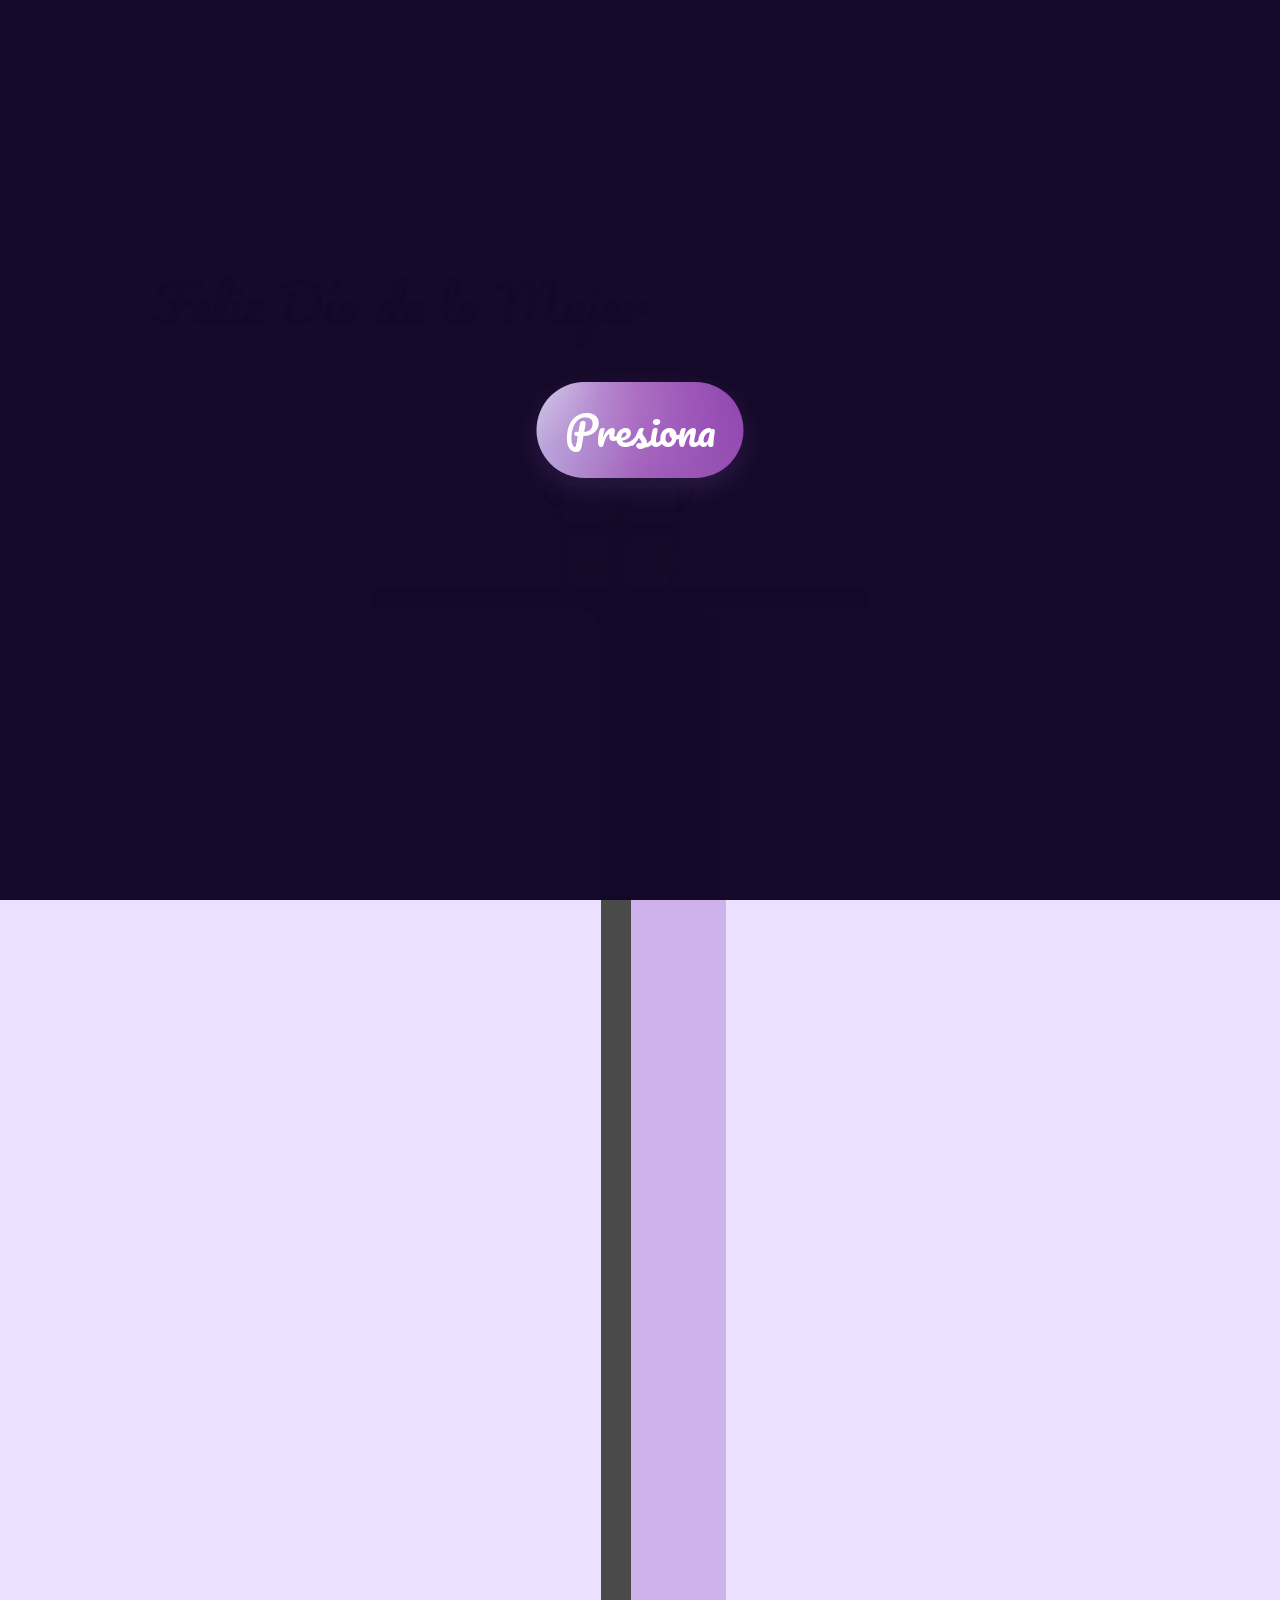
<file: diadelamujer_whatsapp_enviar.html>
<!DOCTYPE html>
<html lang="es">
  <head>
    <meta charset="UTF-8" />
    <meta
      name="viewport"
      content="width=device-width, initial-scale=1.0, maximum-scale=1.0, user-scalable=no"
    />
    <link
      href="https://fonts.googleapis.com/css2?family=Pacifico&display=swap"
      rel="stylesheet"
    />
    <title>Feliz Día de la Mujer</title>

    <!-- INLINED: styles.css -->
    <style>
html {
  overflow: hidden; 
}

body {
  background-color: rgba(235, 224, 255, 1); /* lavanda suave */
  display: flex;
  justify-content: center;
  align-items: center;
  height: 100vh;
}

/*Confeti Atras*/
#canvas1 {
  position: absolute; 
  top: 0;
  left: 0;
  display: block;
  pointer-events: none;
  z-index: 0;
}

/*Ajustamos para dejarlo en caida [contendor  de los objetos / mesa]*/
.contenedor {
  display: flex;
  flex-direction: column; 
  align-items: center;    
}

/* Portaretrato + torta + caja de regalo */
.portaretrato-torta-caja {
  display: flex;
  justify-content: center;
  align-items: flex-end;
  width: 520px;
  gap: 20px;
  position: relative;
  bottom: -50px;
}

/* Mesa */
.soporte {
  position: relative;
  width: 500px;
  left: -20px;
  bottom: -50px;
  height: 20px;
  border-radius: 100px;
  background-color: #4A4A4A;
}

.soporte::before {
  content: "";
  position: absolute;
  width: 100px;
  height: 1000px;
  background-color: #4A4A4A;
  left: 195px;
  top: 18px;
}

.soporte::after {
  content: "";
  position: absolute;
  background-color: rgba(235, 224, 255, 1);
  width: 95px;
  height: 1000px;
  border-radius: 30px 30px 0 0;
  left: 136px;
  top: 20px;
  box-shadow: 125px 0 rgba(205, 178, 235, 1);
}

/*PortaRetrato*/
.portaretrato {
  position: relative;
  display: flex;
  flex-direction: column;
  align-items: center;
}

.marco {
  width: 50px;
  height: 50px;
  padding: 5px;
  background-color: #bb7d4e; 
  border: 5px solid #8a5e3c; 
  box-shadow: 0 4px 8px rgba(0,0,0,0.5);
  display: flex;
  align-items: center;
  justify-content: center;
}

.marco img {
  width: 100%;
  height: 100%;
  object-fit: cover;
}

.soporte-marco {
  width: 50px;
  height: 15px;
  background-color: #8a5e3c; 
  margin-top: -5px;
  clip-path: polygon(0 0, 100% 0, 80% 100%, 20% 100%);
}

/*Torta De Cumpleaños*/
.torta-cumpleaños {
  position: relative;
  width: 274px;  /* mismo ancho que la torta */
  height: 180px; /* espacio para torta + vela + llama */
  display: flex;
  justify-content: center;
  align-items: flex-end;
}

.torta {
  position: absolute;
  overflow: hidden;
  width: 274px;
  height: 140px;
  background-color: #FDE8C8;
  bottom: 0; /* pegada abajo del contenedor */
  left: 0; /* centrada horizontalmente */
  border-radius: 30px 30px 0 0;
}

.torta:before {
  content: "";
  position: absolute;
  background-color: #D8B2F0; /* morado claro */
  width: 275px;
  height: 15px;
  top: 75px;
  box-shadow: 0 30px #D8B2F0;
}

.torta:after {
  content: "";
  position: absolute;
  background-color: #9B59B6; /* morado */
  width: 275px;
  height: 40px;
}

.chocolate {
  position: absolute;
  background-color: #9B59B6;
  width: 25px;
  height: 45px;
  top: 25px;
  left: 0;
  z-index: 1;
  border-radius: 50px;
  box-shadow: 25px 2px #F0E6FF, 50px -10px #9B59B6, 
              75px -5px #F0E6FF, 100px 3px #9B59B6,
              125px 0px #F0E6FF, 150px -5px #9B59B6,
              175px 3px #F0E6FF, 200px -5px #9B59B6,
              225px -10px #F0E6FF, 250px 4px #9B59B6;
}

.caja {
  position: relative;
  left: -20px;      
  width: 170px; /* ancho del objeto (aumentado) */
  height: 200px; /* alto total (caja + cinta + estrellas) (aumentado) */
  display: flex;
  justify-content: center;
  align-items: flex-end;
}

.vela:before {
  content: "";
  position: absolute;
  width: 15px;
  height: 15px;
  background-color: #8E44AD;
  top: 10px;
  box-shadow: 0 25px #8E44AD; 
}

.vela:after {
  content: "";
  position: absolute;
  width: 2px;
  height: 15px;
  background-color: black;
  top: -15px;
  left: 6px;
}

.llama {
  position: absolute;
  bottom: 210px; /* encima de la vela */
  left: calc(50% - 10px);
  width: 20px;
  height: 30px;
  background: radial-gradient(ellipse at bottom, rgba(255, 255, 180, 1) 0%, rgba(255, 200, 0, 0.9) 50%, rgba(255, 120, 0, 0.6) 80%, transparent 100%);
  border-radius: 50%;
  filter: blur(0.5px);
  animation: flama 0.15s infinite alternate ease-in-out;
  opacity: 0.95;
  cursor: pointer;
  z-index: 10000;
}

@keyframes flama {
  from {
    transform: scale(1, 1) translateY(0);
    background: radial-gradient(ellipse at bottom, rgba(255, 255, 180, 1) 0%, rgba(255, 200, 0, 0.9) 50%, rgba(255, 120, 0, 0.6) 80%, transparent 100%);
  }
  50% {
    transform: scale(1.1, 1.2) translateY(-2px);
    background: radial-gradient(ellipse at bottom, rgba(255, 255, 200, 1) 0%, rgba(255, 170, 0, 0.85) 50%, rgba(255, 80, 0, 0.5) 80%, transparent 100%);
  }
  to {
    transform: scale(0.9, 1.05) translateY(1px);
    background: radial-gradient(ellipse at bottom, rgba(255, 250, 180, 1) 0%, rgba(255, 190, 0, 0.88) 50%, rgba(255, 90, 0, 0.55) 80%, transparent 100%);
  }
}

/* Botón Presiona (reemplaza la llama): estilos bonitos e interactivos */
.boton-container {
  position: absolute;
  bottom: 110px; /* ajuste para que quede donde estaba la llama/torta */
  left: 50%;
  transform: translateX(-50%);
  z-index: 10001; /* encima del overlay (overlay tiene z-index:9999) */
}

.boton-presiona {
  -webkit-appearance: none;
  -moz-appearance: none;
  appearance: none;
  border: none;
  padding: 12px 28px;
  font-size: 41px;
  border-radius: 999px;
  background: linear-gradient(90deg, #B39DD8 0%, #9B59B6 50%, #8E44AD 100%);
  color: #fff;
  box-shadow: 0 10px 24px rgba(141, 100, 200, 0.18), 0 2px 6px rgba(0,0,0,0.12);
  cursor: pointer;
  transition: transform 0.12s ease, box-shadow 0.12s ease, filter 0.12s ease, opacity 0.25s ease;
  font-family: 'Pacifico';
  z-index: 10002; /* asegurar que el botón quede por encima */
  position: relative; /* para pseudo-elementos de efecto */
  overflow: hidden;
  animation: botonGlow 2s ease-in-out infinite;
}

.boton-presiona:hover {
  transform: translateY(-4px) scale(1.04);
  filter: brightness(1.06);
  box-shadow: 0 22px 50px rgba(142,68,173,0.30), 0 6px 18px rgba(108,52,131,0.12);
}
.boton-presiona::before {
  content: "";
  position: absolute;
  left: -60%;
  top: -40%;
  width: 220%;
  height: 180%;
  background: radial-gradient(circle at 20% 20%, rgba(255,255,255,0.6), rgba(255,255,255,0.12) 24%, transparent 48%),
              radial-gradient(circle at 80% 80%, rgba(179,157,216,0.12), transparent 40%);
  transform: translateX(0) rotate(10deg);
  transition: transform 0.6s ease, opacity 0.45s ease;
  pointer-events: none;
  opacity: 1;
  mix-blend-mode: screen;
  filter: blur(6px);
}
.boton-presiona:hover::before {
  transform: translateX(40%) rotate(10deg) scale(1.02);
}
@keyframes botonGlow {
  0% { box-shadow: 0 10px 32px rgba(141,100,200,0.16), 0 2px 6px rgba(108,52,131,0.06); transform: translateY(0) scale(1); }
  50% { box-shadow: 0 28px 68px rgba(141,100,200,0.32), 0 8px 22px rgba(108,52,131,0.12); transform: translateY(-3px) scale(1.02); }
  100% { box-shadow: 0 10px 32px rgba(141,100,200,0.16), 0 2px 6px rgba(108,52,131,0.06); transform: translateY(0) scale(1); }
}

/* pseudo glow layer (purple) */
.boton-presiona::after {
  content: "";
  position: absolute;
  inset: -10% -10% -10% -10%;
  pointer-events: none;
  background: radial-gradient(circle at 50% 30%, rgba(155,89,182,0.18), rgba(142,68,173,0.10) 40%, transparent 60%);
  opacity: 0.9;
  filter: blur(8px);
  transition: opacity 0.4s ease, transform 0.4s ease;
  z-index: 0;
  mix-blend-mode: screen;
  animation: botonPulse 2s ease-in-out infinite;
}

@keyframes botonPulse {
  0% { transform: scale(1); opacity: 0.85; }
  50% { transform: scale(1.02); opacity: 1; }
  100% { transform: scale(1); opacity: 0.85; }
}

.boton-presiona:active {
  transform: translateY(0);
  box-shadow: 0 6px 12px rgba(0,0,0,0.12);
}

/* Ajustes para la caja cuando está en la posición de la torta */
.caja-en-torta {
  transform: scale(1.15) translateY(6px); /* agrandar el regalo cuando está en la posición de la torta */
}

/* transición para que el botón se desvanezca al usarse */
.boton-presiona.desaparecer {
  opacity: 0;
  transform: scale(0.6) translateY(6px);
  pointer-events: none;
}

/*Todo Oscuro*/
.overlay {
  position: fixed;
  inset: 0;
  /* oscuro con tinte violeta */
  background-color: rgba(20, 8, 40, 0.99);
  opacity: 1;
  z-index: 9999;
  transition: opacity 1.5s ease;
}
.overlay.hidden {
  opacity: 0;
  pointer-events: none;
}

@keyframes apagar {
  from { transform: scale(1); opacity: 1; }
  to { transform: scale(0); opacity: 0; }
}

.caja-wrapper {
  transform: scale(0.75);
  transform-origin: center bottom; /* para que se reduzca hacia el centro y desde la base */
}

/*Regalo De Cumpleaños*/
.caja {
  position: relative;
  left: -30px;      
  width: 150px; /* ancho del objeto */
  height: 180px; /* alto total (caja + cinta + estrellas)*/
  display: flex;
  justify-content: center;
  align-items: flex-end;
}

/* Elementos de la caja */
.cinta-de-regalo,
.cinta-de-regalo-izquierda,
.cinta-de-regalo-derecha,
.cinta-de-regalo-centro,
.regalos,
.regalo-sombra,
.regalo {
  position: absolute;
}

.cinta-de-regalo {
  bottom: 110px; /* ajustado para que quede encima */
  left: calc(50% - 27px);
  width: 54px; /* aumentado 20px */
  height: 43px; /* aumentado 20px */
  animation: cinta 1.5s ease-in-out infinite;
  border: 1px solid rgba(0,0,0,0.12); /* contorno sutil */
  box-shadow: 0 6px 10px rgba(0,0,0,0.04);
}

.cinta-de-regalo-centro {
  border-radius: 12px;
  width: 100%;
  height: 100%;
  background-color: #A569BD;
  border: 1px solid rgba(0,0,0,0.12);
}

.cinta-de-regalo-izquierda,
.cinta-de-regalo-derecha {
  box-shadow: 0 0 0 8px #C39BD3 inset; 
  top: 3.4px;
  width: 65px; /* aumentado 20px */
  height: 77px; /* aumentado 20px */
  background-color: #A569BD;
  border: 1px solid rgba(0,0,0,1);
}

.cinta-de-regalo-izquierda {
  border-radius: 17px 0 34px 11px / 17px 0 34px 40px;
  right: calc(100% - 12px);
  transform: rotate(35deg);
  transform-origin: 100% 15%;
}
.cinta-de-regalo-izquierda::before {
  background-color: #C39BD3;
  border-radius: inherit;
  content: "";
  position: absolute;
  inset: 0;
  clip-path: polygon(0 42%, 100% 12%, 100% 100%, 0 100%);
  box-shadow: inset 0 -4px rgba(0,0,0,1);
}

.cinta-de-regalo-derecha {
  border-radius: 0 17px 11px 34px / 0 17px 40px 34px;
  left: calc(100% - 12px);
  transform: rotate(-35deg);
  transform-origin: 0% 15%;
}

.cinta-de-regalo-derecha::before {
  background-color: #C39BD3;
  border-radius: inherit;
  content: "";
  position: absolute;
  inset: 0;
  clip-path: polygon(0 12%, 100% 42%, 100% 100%, 0 100%);
  box-shadow: inset 0 -4px rgba(0,0,0,1);
}

/* Base de la caja */
.regalos {
  animation: base 1.5s ease-in-out infinite;
  background: linear-gradient(#A569BD, #8E44AD) 50% 50% / 32px 100% no-repeat, #efe8fb;
  border-radius: 16px;
  bottom: 0;
  left: calc(50% - 70.2px); /* ajustado por el aumento de ancho */
  width: 140.4px; /* aumentado 20px */
  height: 100px; /* aumentado 20px */
  border: 1px solid rgba(0,0,0,1); /* contorno sutil para separar del fondo */
  box-shadow: 0 6px 14px rgba(0,0,0,1);
  overflow: hidden;
  cursor: pointer;
}

.regalo {
  animation: techo 1.5s ease-in-out infinite;
  background: linear-gradient(#B39DD8, #9B59B6) 50% 50% / 32px 101% no-repeat, #f6f0ff;
  bottom: 87px; /* ajustado para mantener separación visual */
  left: calc(50% - 76.5px); /* ajustado por el aumento de ancho */
  width: 153px; /* aumentado 20px */
  height: 54px; /* aumentado 20px */
  border-radius: 10px;
  border: 1px solid rgba(0,0,0,1); /* contorno sutil */
  box-shadow: 0 8px 18px rgba(0,0,0,1);
  cursor: pointer;
}

.regalo-sombra {
  animation: sombra 1.5s ease-in-out infinite;
  background-color: rgba(0,0,0,0.06);
  bottom: 87px; /* ajustado para mantener separación visual */
  left: calc(50% - 86.5px); /* ajustado por el aumento de ancho */
  width: 153px; /* aumentado 20px */
  height: 54px; /* aumentado 20px */
  border-radius: 10px;
}

/* Estrellas animadas */
.icono-estrella {
  position: absolute;
  background-color: #FFD700; /* dorado para mayor contraste */
  clip-path: polygon(50% 0, 65% 35%, 100% 50%, 65% 65%, 50% 100%, 35% 65%, 0 50%, 35% 35%);
}

.estrella1 { animation: estrella1 1.5s ease-in-out infinite; animation-delay: calc(1.5s * 0.5);  bottom: 20px;  left: 120px; width: 39px; height: 39px; }
.estrella2 { animation: estrella2 1.5s ease-in-out infinite; animation-delay: calc(1.5s * 0.125); top: 10px;   left: 100px; width: 39px; height: 39px; }
.estrella3 { animation: estrella1 1.5s ease-in-out infinite; animation-delay: calc(1.5s * 0.25);  top: 60px;   left: 50px;  width: 31px; height: 31px; }
.estrella4 { animation: estrella2 1.5s ease-in-out infinite; bottom: 5px;  left: 20px;  width: 39px; height: 39px; }
.estrella5 { animation: estrella2 1.5s ease-in-out infinite; animation-delay: calc(1.5s * 0.375); top: 20px;   left: 20px;  width: 31px; height: 31px; }

/*Animaciones Regalo*/
@keyframes cinta {
  from,
  50% {
    transform: translateY(0) rotate(0);
  }
  62.5% {
    transform: translateY(75%) rotate(0);
  }
  68.75% {
    transform: translateY(-37.5%) rotate(15deg);
  }
  75% {
    transform: translateY(-150%) rotate(5deg);
  }
  87.5% {
    transform: translateY(65%) rotate(-3deg);
  }
  to {
    transform: translateY(0) rotate(0);
  }
}

@keyframes base {
  from,
  50% {
    transform: translateY(0) scale(1, 1);
  }
  62.5% {
    transform: translateY(4%) scale(1.12, 0.89);
  }
  75% {
    transform: translateY(-11%) scale(0.92, 1.1);
  }
  87.5% {
    transform: translateY(0%) scale(1.05, 0.9);
  }
  to {
    transform: translateY(0) scale(1, 1);
  }
}

@keyframes techo {
  from,
  50% {
    transform: translateY(0) scale(1, 1) rotate(0);
  }
  62.5% {
    animation-timing-function: ease-in;
    transform: translateY(45%) scale(1.14, 0.95) rotate(0);
  }
  68.75% {
    animation-timing-function: ease-out;
    transform: translateY(-22.5%) scale(1.05, 1.03) rotate(15deg);
  }
  75% {
    animation-timing-function: ease-out;
    transform: translateY(-90%) scale(0.96, 1.1) rotate(5deg);
  }
  87.5% {
    transform: translateY(30%) scale(1.12, 0.93) rotate(-3deg);
  }
  to {
    transform: translateY(0) scale(1, 1) rotate(0);
  }
}

@keyframes sombra {
  from,
  50% {
    transform: translateY(0) scale(1, 1) rotate(0);
  }
  62.5% {
    animation-timing-function: ease-in;
    transform: translateY(10%) scale(1.14, 0.95) rotate(0);
  }
  68.75% {
    animation-timing-function: ease-out;
    transform: translateY(-10%) scale(1.05, 1.03) rotate(15deg);
  }
  75% {
    animation-timing-function: ease-out;
    transform: translateY(-30%) scale(0.96, 1.1) rotate(5deg);
  }
  87.5% {
    transform: translateY(10%) scale(1.12, 0.93) rotate(-3deg);
  }
  to {
    transform: translateY(0) scale(1, 1) rotate(0);
  }
}

@keyframes estrella1 {
  from {
    transform: scale(0) rotate(0);
  }
  25% {
    animation-timing-function: ease-out;
    transform: scale(1) rotate(0.25turn);
  }
  50%,
  to {
    transform: scale(0) rotate(0.5turn);
  }
}

@keyframes estrella2 {
  from {
    transform: scale(0) rotate(0);
  }
  25% {
    animation-timing-function: ease-out;
    transform: scale(1) rotate(-0.25turn);
  }
  50%,
  to {
    transform: scale(0) rotate(-0.5turn);
  }
}

/*Mensaje*/
.happy-birthday {
    position: absolute;
    top: -153px; /* Ajusta la distancia vertical desde la torta */
    left: 4%;
    transform: translateX(-50%);
    font-family: 'Pacifico', cursive;
    font-size: 54px;
  color: #6C3483; 
    user-select: none;
    text-shadow: 2px 2px 4px rgba(0,0,0,0.15);
    animation: flotar 2s ease-in-out infinite,
               brillo 1.5s infinite;
}

/* Modal */
.modal-carta {
  position: fixed;
  inset: 0;
  background-color: rgba(0, 0, 0, 0.85);
  display: flex;
  justify-content: center;
  align-items: center;
  z-index: 999;
  opacity: 0;
  pointer-events: none;
  transition: opacity 0.3s ease;
}

.modal-carta.activo {
  opacity: 1;
  pointer-events: auto;
}

/*Carta*/
.carta {
  background: linear-gradient(135deg, #f6f0ff, #e9ddff);
  padding: 32px;
  width: 400px;
  max-width: 80%;
  border-radius: 12px;
  border: 3px solid #b9a0e6; 
  box-shadow: 0 0 25px rgba(141, 100, 200, 0.25);
  font-family: 'Georgia', serif;
  position: relative;
  animation: aparecer 0.8s ease;
}

.carta h2 {
  font-family: cursive;
  font-size: 28px;
  color: #6C3483; 
  margin-bottom: 16px;
  text-align: center;
}

.carta p {
  font-size: 17px;
  line-height: 1.5;
  color: #333;
}

.carta .firma {
  margin-top: 32px;
  font-style: italic;
  text-align: right;
  color: #323232;
}

/* Animación de entrada */
@keyframes aparecer {
  from {
    opacity: 0;
    transform: scale(0.9);
  }
  to {
    opacity: 1;
    transform: scale(1);
  }
}

/* Animación flotante */
@keyframes flotar {
    from, to {
        transform: translate(0, 0);
    }
    50% {
        transform: translate(0, -8px);
    }
}

@keyframes brillo {
  from, to {
    text-shadow: 0 0 3px #fff, 0 0 6px #6C3483, 0 0 9px #6C3483;
  }
  50% {
    text-shadow: 0 0 6px #fff, 0 0 12px #6C3483, 0 0 18px #6C3483;
  }
}

/*Confeti Delante*/
#canvas2 {
  position: absolute; 
  top: 0;
  left: 0;
  display: block;
  z-index: 2;
  pointer-events: none;
}

    </style>

    <!-- INLINED: mobile.css (media rules) -->
    <style media="only screen and (max-width: 768px)">
/*Evitamos el Resaltado Azul de los Moviles*/
* {
  -webkit-tap-highlight-color: transparent;
  outline: none;
  user-select: none;         /* Evita seleccionar texto al tocar */
  -webkit-user-select: none; /* Para Safari/iOS */
  -moz-user-select: none;    /* Firefox */
  -ms-user-select: none;     /* IE/Edge */
}

/* Mesa */
.soporte {
  width: 370px;
  left: -6px;
}

.soporte::before {
  width: 100px;
  height: 1000px;
  left: 50%;
  transform: translateX(-50%);
  top: 18px;
}

.soporte::after {
  width: 95px;
  height: 1000px;
  left: 85px;
}

/*Mensaje*/
.happy-birthday {
  top: -100%;
  left: 120px;
}

/*Objetos de la mesa*/
.portaretrato {
  transform: scale(0.75);
  left: 65px;
  bottom: -12px;
}

.torta {
  transform: scale(0.75);
  left: 15px;
  bottom: -20px;
}

.caja {
  transform: scale(0.75);
  left: -65px;
  bottom: -26px;
}

.vela {
  transform: scale(0.75);
  bottom: 94px;
  left: 145px;
}

.llama {
  bottom: 160px;
  left: 142px;
}

.carta {
  animation: none; /* Evitar mini zoom */
  transform: scale(0.8);
  transform-origin: center center;
  margin: 0 auto; /* Centrar horizontalmente */
}

/* Nuevo media query para pantallas más pequeñas */
@media only screen and (max-width: 400px) {

  .soporte {
    width: 300px;
  }

  .soporte::after {
    left: 45px;
    top: 20px;
  }

  .happy-birthday {
    font-size: 36px;
    top: -100%;
    left: 130px; 
  }

  .portaretrato {
    transform: scale(0.65);
    left: 92px;
    bottom: -16px;
  }

  .torta {
    transform: scale(0.63);
    left: 17px;
    bottom: -27px;
  }

  .caja {
    transform: scale(0.65);
    left: -100px;
    bottom: -35px;
  }

  .vela {
    transform: scale(0.65);
    bottom: 74px;
    left: 160px;
  }

  .llama {
    bottom: 138px;
    left: 157px;
  }

  .carta {
    transform: scale(0.7);
  }
}
    </style>
  </head>
  <body>
    <!--Confeti Atras-->
    <canvas id="canvas1"></canvas>

    <div class="contenedor">
      <div class="portaretrato-torta-caja">
        <!-- Caja De Regalo (movida a la posición de la torta) -->
        <div class="caja-wrapper caja-en-torta">
          <div class="caja">
            <div class="cinta-de-regalo">
              <div class="cinta-de-regalo-izquierda"></div>
              <div class="cinta-de-regalo-derecha"></div>
              <div class="cinta-de-regalo-centro"></div>
            </div>
            <div class="regalos">
              <div class="regalo-sombra"></div>
            </div>
            <div class="regalo"></div>
            <div class="icono-estrella estrella1"></div>
            <div class="icono-estrella estrella2"></div>
            <div class="icono-estrella estrella3"></div>
            <div class="icono-estrella estrella4"></div>
            <div class="icono-estrella estrella5"></div>
          </div>
        </div>

        <!--Botón Presiona (reemplaza la llama)--> 
        <div class="boton-container">
          <button class="boton-presiona" id="botonPresiona" aria-label="Presiona">Presiona</button>
        </div>

  <!--Mensaje: Feliz día de la mujer-->
  <div class="happy-birthday">Feliz Día de la Mujer</div>
      </div>

      <!--Mesa-->
      <div class="soporte"></div>
    </div>

    <!-- Carta Modal -->
    <div class="modal-carta" id="modalCarta">
      <div class="contenido-carta">
        <div class="carta">
          <h2>Querida Mamá</h2>
          <p>
            En este día tan especial quiero desearte un <strong>Feliz Día de la Mujer</strong>, <strong>mamá</strong>. Gracias por tu <strong>amor</strong>, tu fuerza y todo lo que haces cada día. Eres un ejemplo para mí
            y te deseo un día lleno de cariño, alegría y momentos hermosos. 💐💜
          </p>
          <p class="firma">Con cariño,<br />Tu Hijo</p>
        </div>
      </div>
    </div>

    <!--Confeti Delante-->
    <canvas id="canvas2"></canvas>

    <!--Todo Oscuro (sin audio) -->
    <div class="overlay"></div>

    <!-- INLINED: Confeti.js -->
    <script>
// Confetis

//
// 1. Configuración Inicial
window.oncontextmenu = function () {
  return false;
};

const canvasConfeti = document.getElementById("canvas1"); //Lienzo
const ctxConfeti = canvasConfeti.getContext("2d"); // Funciones

let ancho = (canvasConfeti.width = window.innerWidth);
let alto = (canvasConfeti.height = window.innerHeight);

let confetis = [];

const coloresConfeti = [
  "rgba(155, 89, 182, 1)",   // #9B59B6
  "rgba(179, 157, 216, 1)",  // #B39DD8
  "rgba(195, 155, 211, 1)",  // #C39BD3
  "rgba(147, 112, 219, 1)",  // #9370DB
  "rgba(211, 167, 219, 1)",  // #D3A7DB
  "rgba(255, 255, 255, 1)",
];

function crearConfeti() {
  const cantidad = 100;
  for (let i = 0; i < cantidad; i++) {
    confetis.push({
      x: Math.random() * ancho, // Posición Horizontal Aleatoria
      y: Math.random() * -alto, // Posición Vertical Aleatoria (Desde arriba por el negativo)
      r: Math.random() * 5 + 2, // Radio Aleatorio (2 y 7 Pixeles)
      color: coloresConfeti[Math.floor(Math.random() * coloresConfeti.length)],
      velocidadY: Math.random() * 2 + 1, // Velocidad Aleatoria (1 y 3 Pixeles/Frame)
    });
  }
}

function animarConfeti() {
  ctxConfeti.fillStyle = "rgba(235, 224, 255, 1)"; // Fondo lavanda pastel
  ctxConfeti.fillRect(0, 0, ancho, alto);

  for (let i = 0; i < confetis.length; i++) {
    let confetiActual = confetis[i];

    ctxConfeti.beginPath(); // Empezamos Una Nueva Figura
    ctxConfeti.arc(
      confetiActual.x,
      confetiActual.y,
      confetiActual.r,
      0,
      Math.PI * 2
    ); // Dibujamos Un Círculo
    ctxConfeti.fillStyle = confetiActual.color; // Color
    ctxConfeti.fill(); // Rellenamos El Círculo

    // Movimiento (Caída Libre)
    confetiActual.y += confetiActual.velocidadY;

    // Si Termina De Caer, Aparece Arriba Nuevamente
    if (confetiActual.y > alto) {
      confetiActual.y = -10;
      confetiActual.x = Math.random() * ancho;
    }
  }

  // Animación Continua (Llama de nuevo a la función)
  requestAnimationFrame(animarConfeti);
}

crearConfeti();

// Ajustar tamaño del canvas al redimensionar
window.addEventListener('resize', () => {
  ancho = canvasConfeti.width = window.innerWidth;
  alto = canvasConfeti.height = window.innerHeight;
});

// Esperar 1 segundo antes de iniciar el confeti
setTimeout(() => {
  animarConfeti();
}, 1500);
    </script>

    <!-- INLINED: Confeti2.js -->
    <script>
// Confeti Adelante

window.oncontextmenu = function () {
  return false;
};

const canvasConfeti2 = document.getElementById("canvas2");
const ctxConfeti2 = canvasConfeti2.getContext("2d");

let ancho2 = (canvasConfeti2.width = window.innerWidth);
let alto2 = (canvasConfeti2.height = window.innerHeight);

let confetis2 = [];

const coloresConfeti2 = [
  "rgba(155, 89, 182, 1)",
  "rgba(179, 157, 216, 1)",
  "rgba(195, 155, 211, 1)",
  "rgba(147, 112, 219, 1)",
  "rgba(211, 167, 219, 1)",
  "rgba(255, 255, 255, 1)",
];

function crearConfeti2() {
  const cantidad = 100;
  for (let i = 0; i < cantidad; i++) {
    confetis2.push({
      x: Math.random() * ancho2,
      y: Math.random() * -alto2,
      r: Math.random() * 5 + 2,
      color:
        coloresConfeti2[Math.floor(Math.random() * coloresConfeti2.length)],
      velocidadY: Math.random() * 2 + 1,
    });
  }
}

function animarConfeti2() {
  ctxConfeti2.clearRect(0, 0, ancho2, alto2);

  for (let i = 0; i < confetis2.length; i++) {
    let c = confetis2[i];
    ctxConfeti2.beginPath();
    ctxConfeti2.arc(c.x, c.y, c.r, 0, Math.PI * 2);
    ctxConfeti2.fillStyle = c.color;
    ctxConfeti2.fill();

    c.y += c.velocidadY;
    if (c.y > alto2) {
      c.y = -10;
      c.x = Math.random() * ancho2;
    }
  }

  requestAnimationFrame(animarConfeti2);
}

crearConfeti2();

window.addEventListener('resize', () => {
  ancho2 = canvasConfeti2.width = window.innerWidth;
  alto2 = canvasConfeti2.height = window.innerHeight;
});

// Esperar 1 segundo antes de iniciar el confeti
setTimeout(() => {
  animarConfeti2();
}, 1500);
    </script>

    <!-- INLINED: Sorpresa.js -->
    <script>
// Carta
const regalo = document.querySelector(".regalo");
const regalos = document.querySelector(".regalos");
const modalCarta = document.getElementById("modalCarta");

if (regalo) {
  regalo.addEventListener("click", () => {
    modalCarta.classList.add("activo");
  });
}

if (regalos) {
  regalos.addEventListener("click", () => {
    modalCarta.classList.add("activo");
  });
}

if (modalCarta) {
  modalCarta.addEventListener("click", () => {
    modalCarta.classList.remove("activo");
  });
}

// Todo Oscuro (sin audio)
const overlay = document.querySelector(".overlay");
const llama = document.querySelector(".llama");

// Función reutilizable para ejecutar la «sorpresa» (audio + mostrar contenido)

let sorpresaActivada = false; // evita re-activaciones múltiples

function activarSorpresa(el) {
  if (sorpresaActivada) return;
  sorpresaActivada = true;


  // Si se pasa un elemento visual (como la llama), podemos aplicar la animación "apagar"
  if (el && el.style) {
    el.style.animation = "apagar 0.5s forwards";
  }

  setTimeout(() => {
    // Mostrar contenido visual (sin sonido)
    if (overlay) overlay.classList.add("hidden");

    // Hacer desaparecer el botón si existe
    const boton = document.getElementById('botonPresiona');
    if (boton) {
      boton.classList.add('desaparecer');
      // Tras la transición, retiramos del flujo para evitar tab-navegación
      setTimeout(() => {
        try { boton.style.display = 'none'; } catch (e) {}
      }, 600);
    }
  }, 1000);
}

// Si la llama existe (si no fue eliminada), enlazamos el evento; de lo contrario no hacemos nada
if (llama) {
  llama.addEventListener("click", () => activarSorpresa(llama));
}

// Enlazar el nuevo botón que reemplaza la llama
const botonPresiona = document.getElementById('botonPresiona');
if (botonPresiona) {
  botonPresiona.addEventListener('click', () => activarSorpresa(botonPresiona));
}
    </script>

    <!-- Nota: archivo autocontenido (CSS y JS inlined). Si lo vas a compartir por WhatsApp, incluye también la carpeta 'recursos' con los mp3 en el mismo zip para que los audios funcionen localmente. -->
  </body>
</html>
</file>
